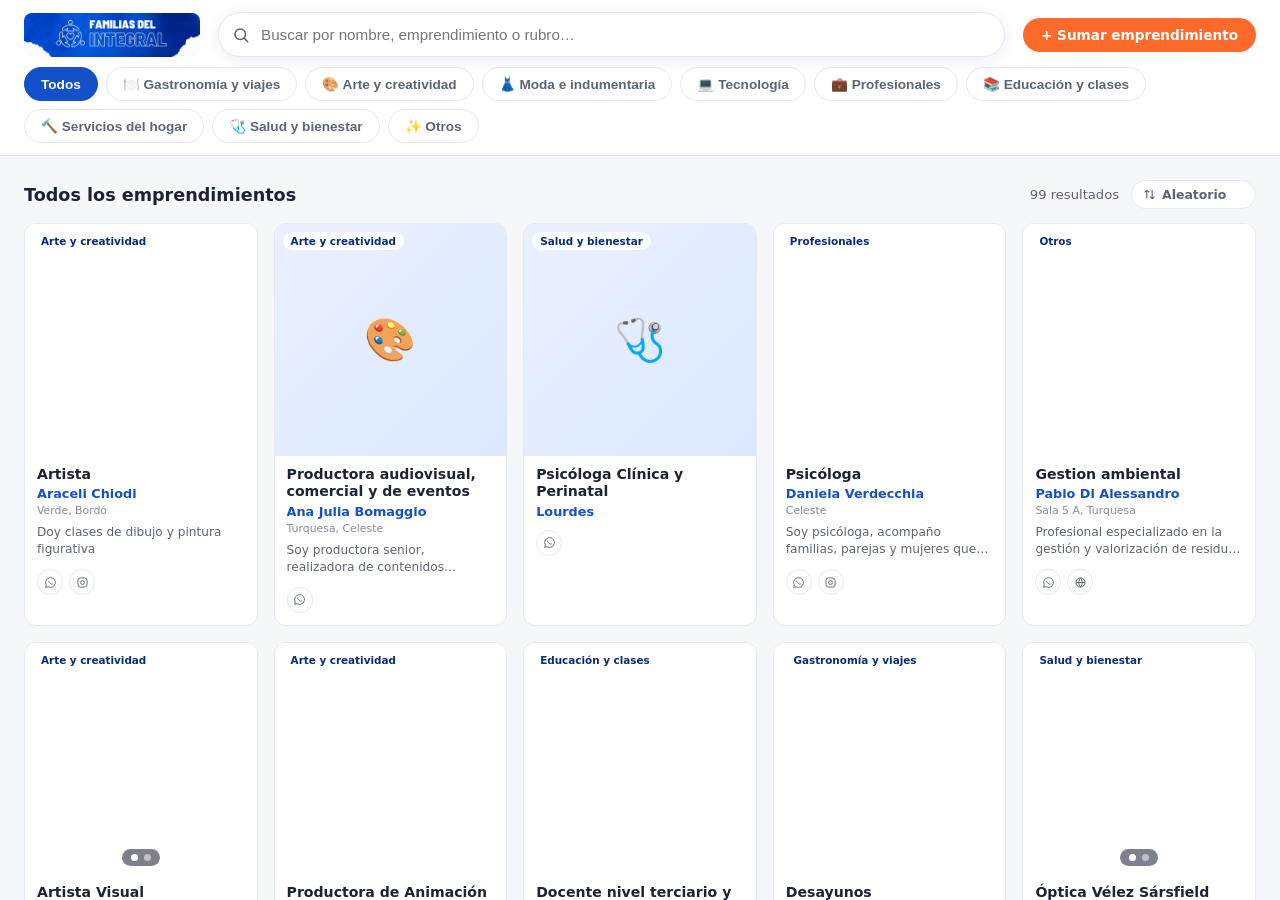
<file: index.html>
<!DOCTYPE html>
<html lang="es">
<head>
<meta charset="UTF-8">
<meta name="viewport" content="width=device-width, initial-scale=1.0">
<title>Familias del Integral</title>
<meta http-equiv="refresh" content="0; url=emprendimientos/">
<link rel="canonical" href="emprendimientos/">
<meta name="robots" content="noindex">
<style>
  :root{
    --blue-deep:#0a2a7a;
    --blue:#1450c9;
    --bg:#f5f7fb;
    --ink:#1c2333;
    --ink-soft:#5b6478;
  }
  *{box-sizing:border-box;}
  html,body{margin:0;padding:0;height:100%;}
  body{
    background:var(--bg);
    color:var(--ink);
    font-family:'Segoe UI',system-ui,-apple-system,Roboto,Helvetica,Arial,sans-serif;
    display:flex;
    align-items:center;
    justify-content:center;
    min-height:100vh;
    text-align:center;
    padding:24px;
  }
  .box p{color:var(--ink-soft);font-size:0.95rem;margin:4px 0;}
  .box a{color:var(--blue);font-weight:700;text-decoration:none;}
  .box a:hover{color:var(--blue-deep);}
</style>
</head>
<body>
  <div class="box">
    <p>Redirigiendo al directorio de la comunidad…</p>
    <p><a href="emprendimientos/">Si no fuiste redirigido, hacé clic acá</a></p>
  </div>
</body>
</html>
</file>
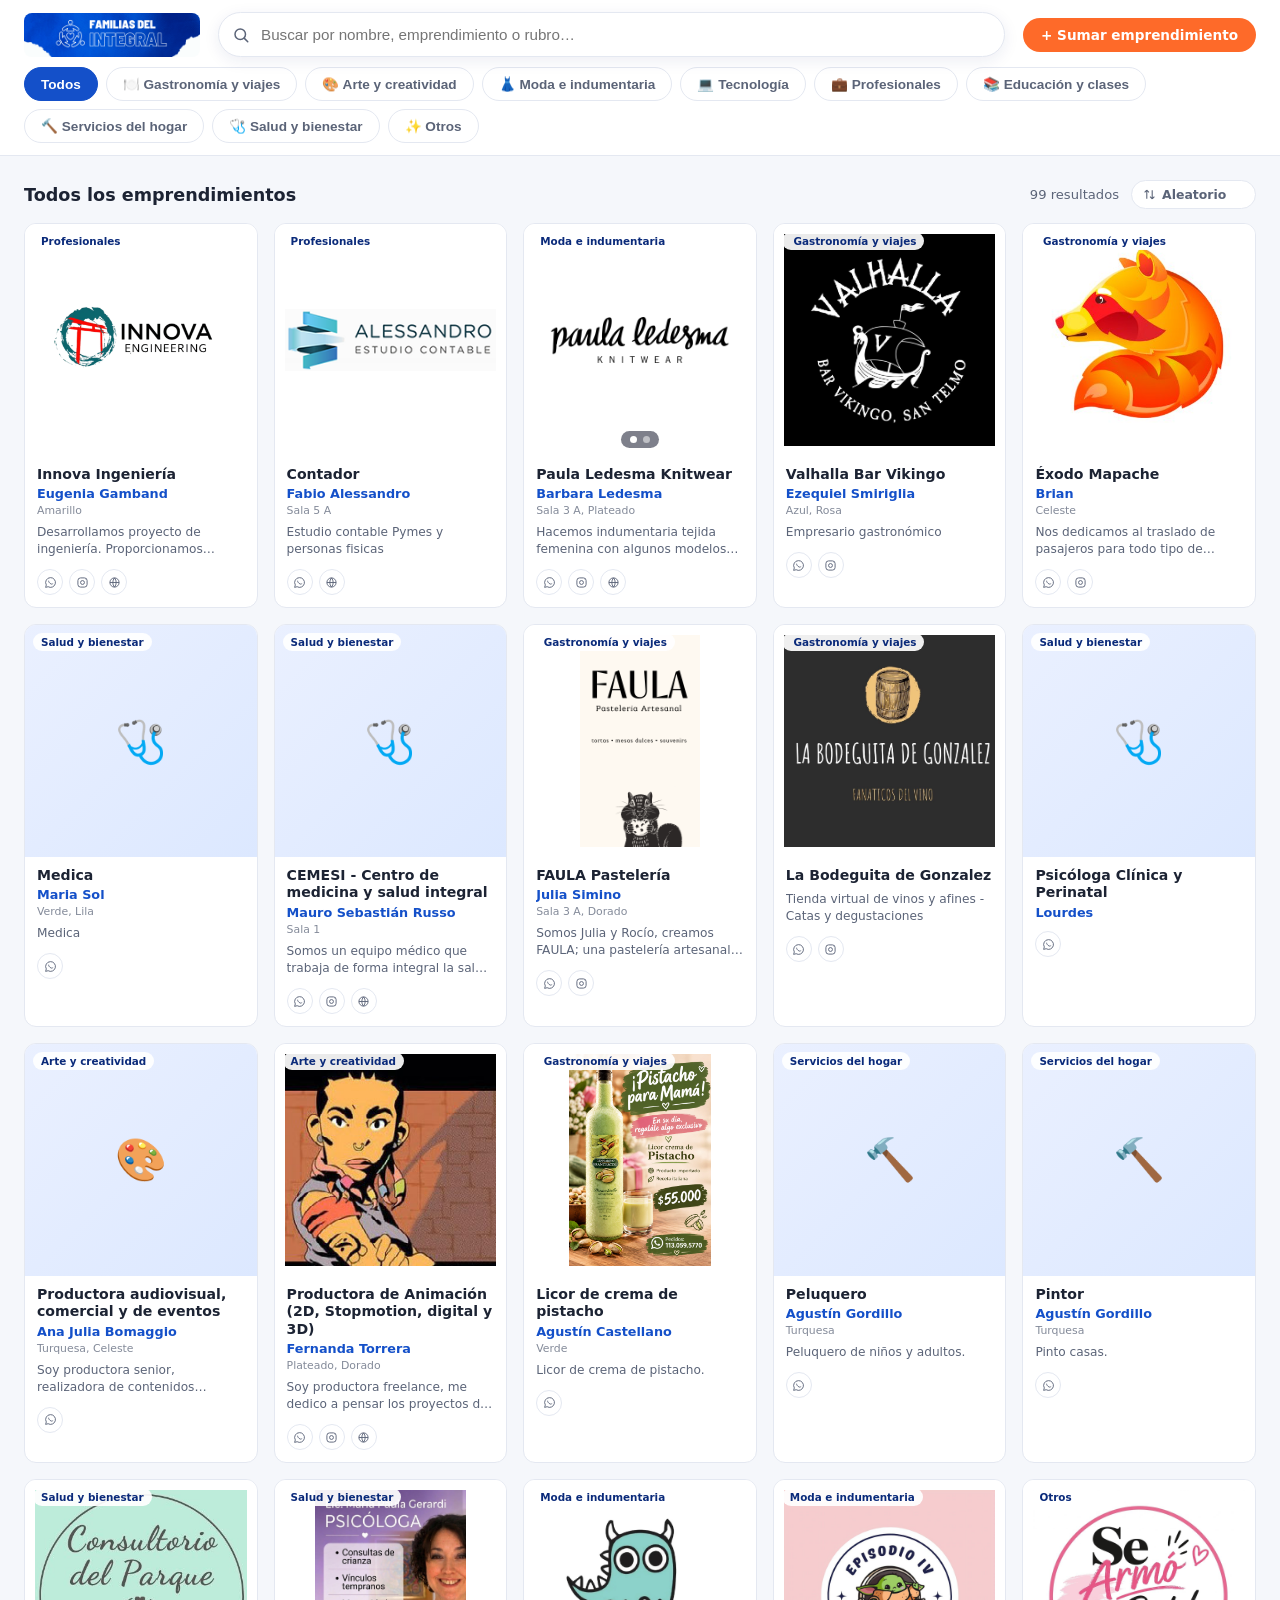
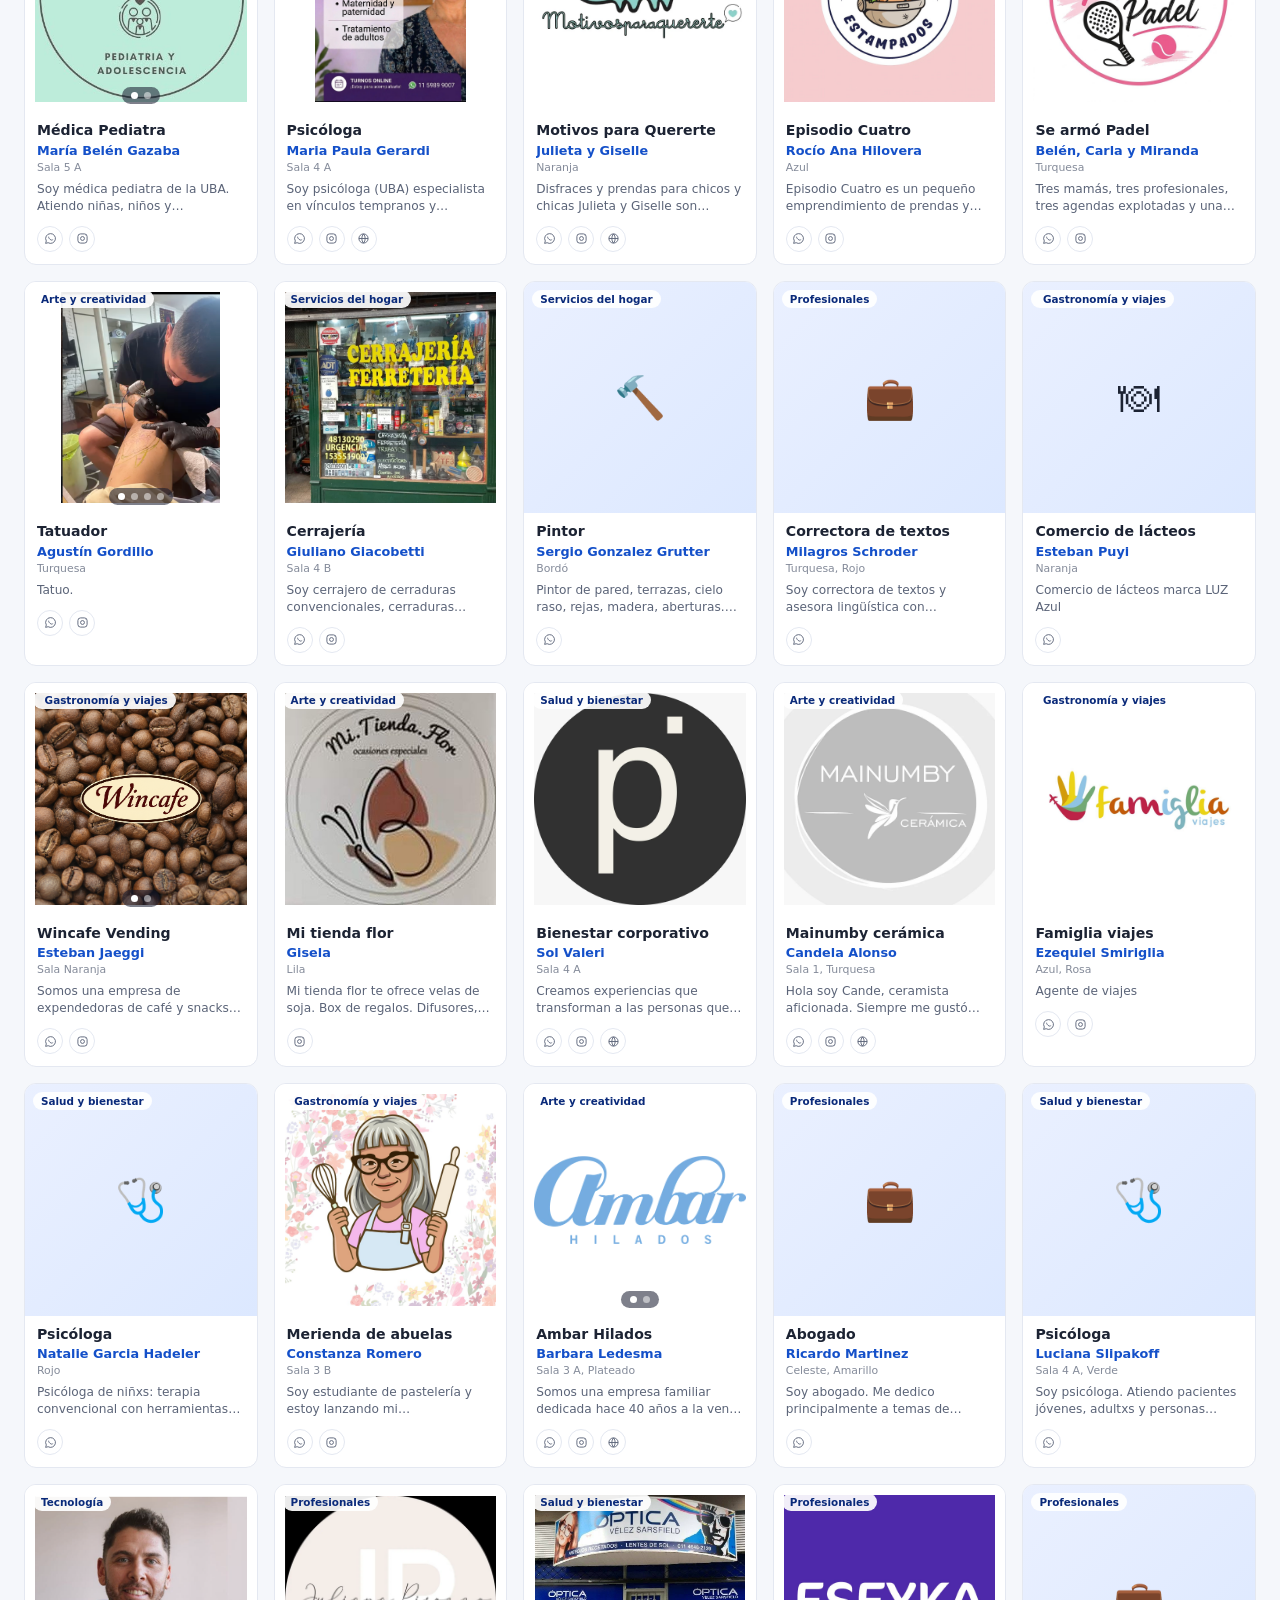
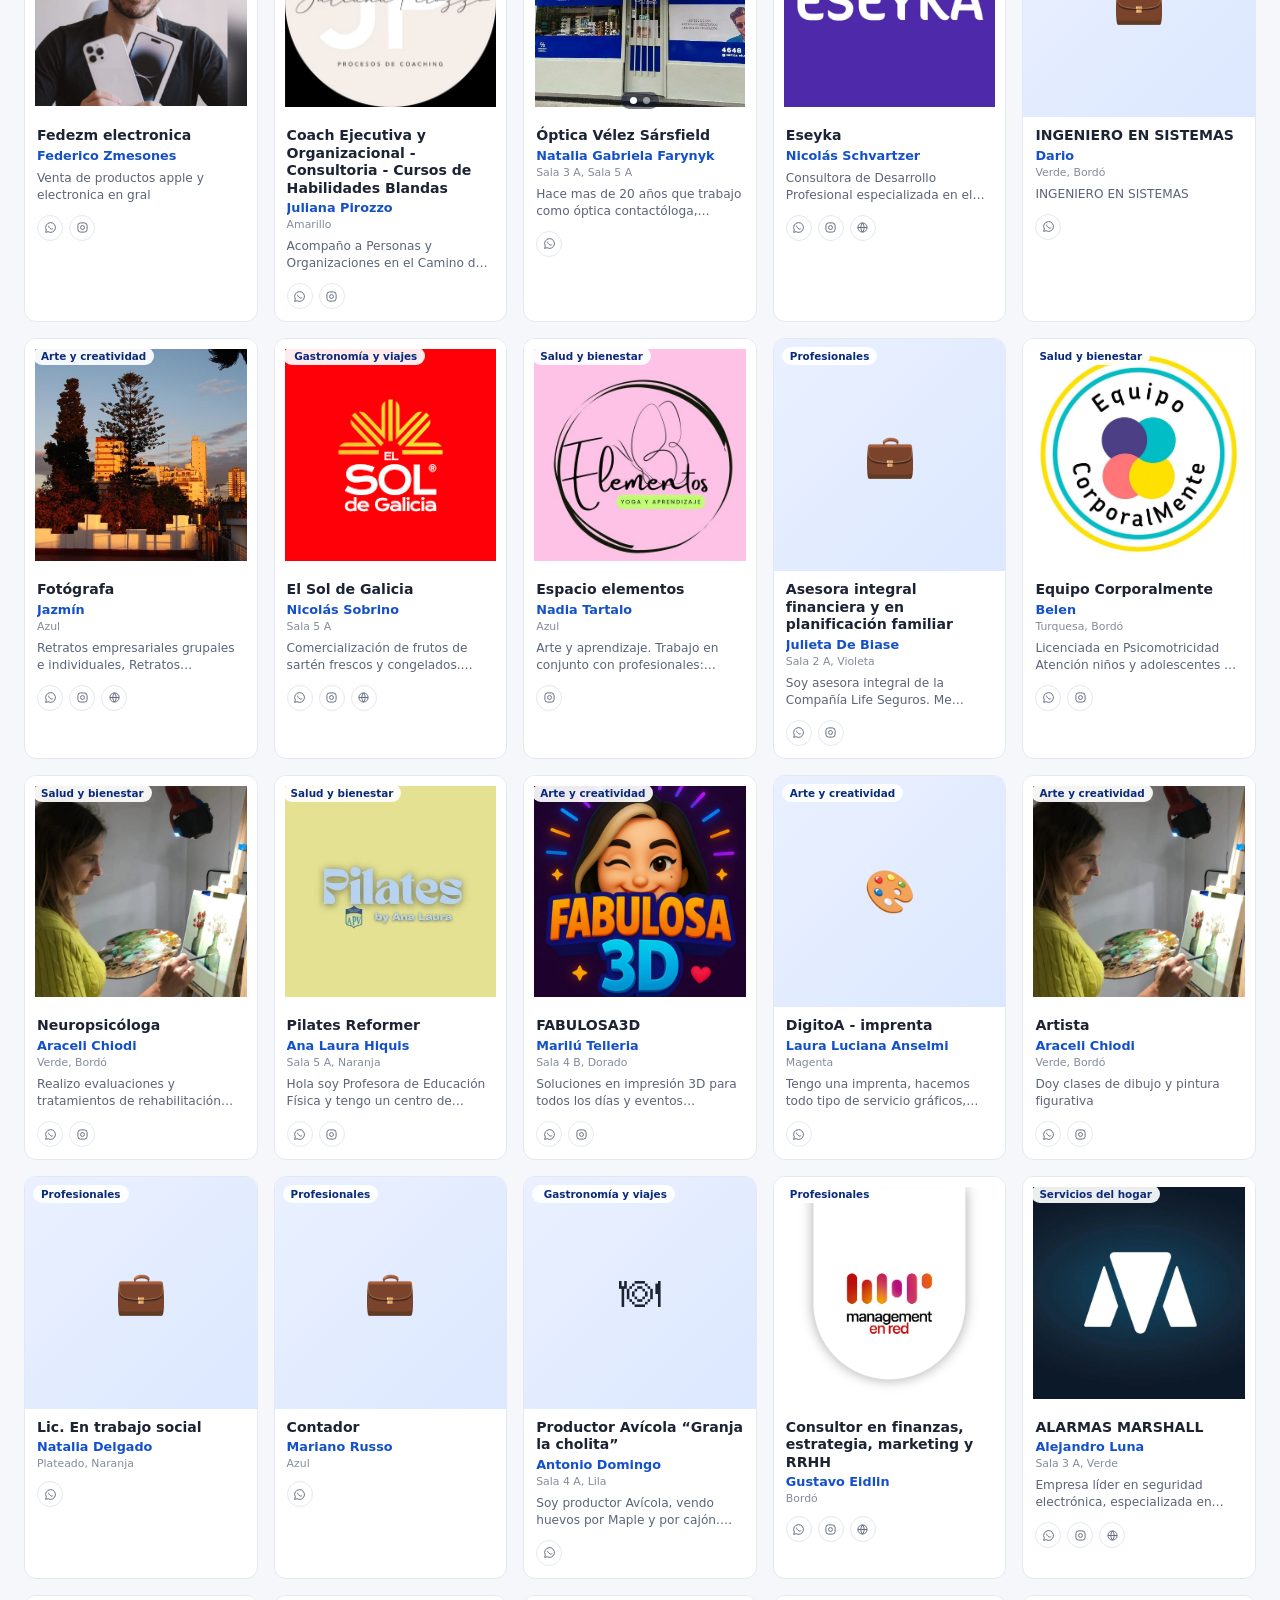
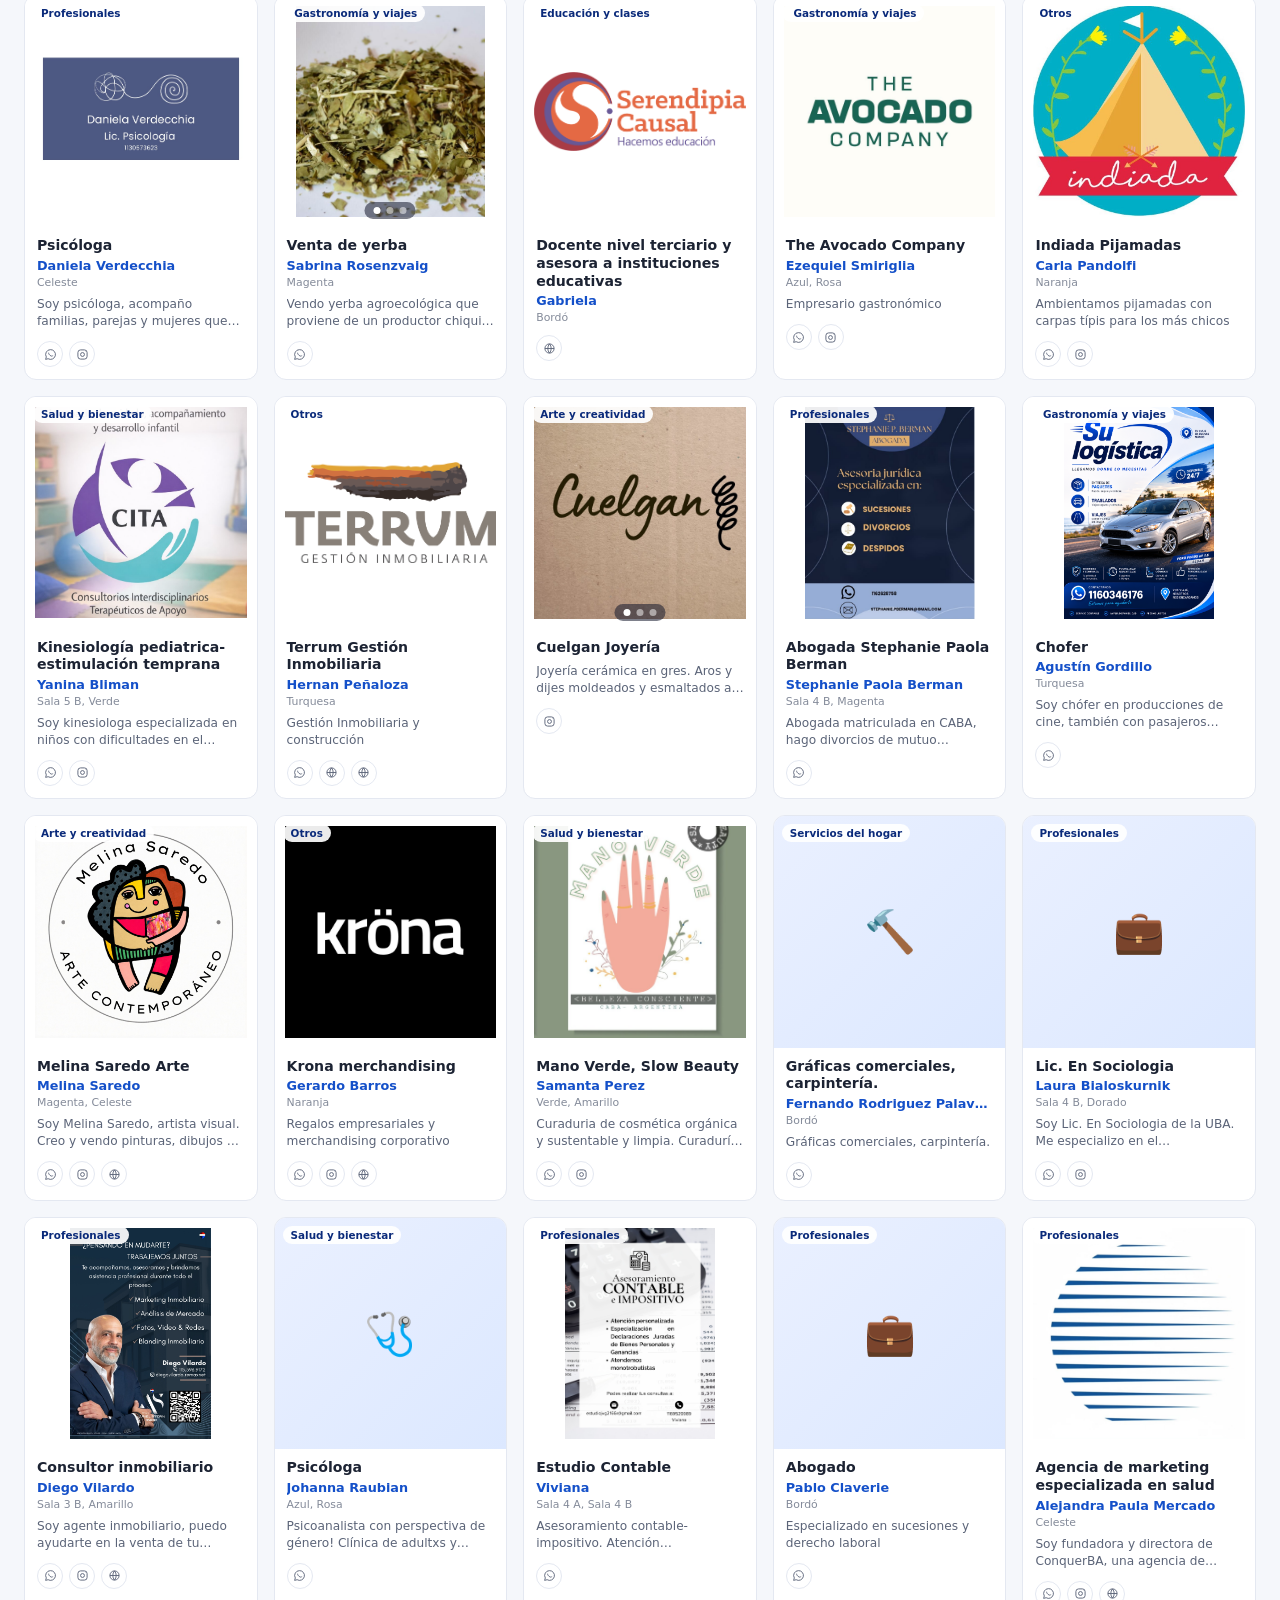
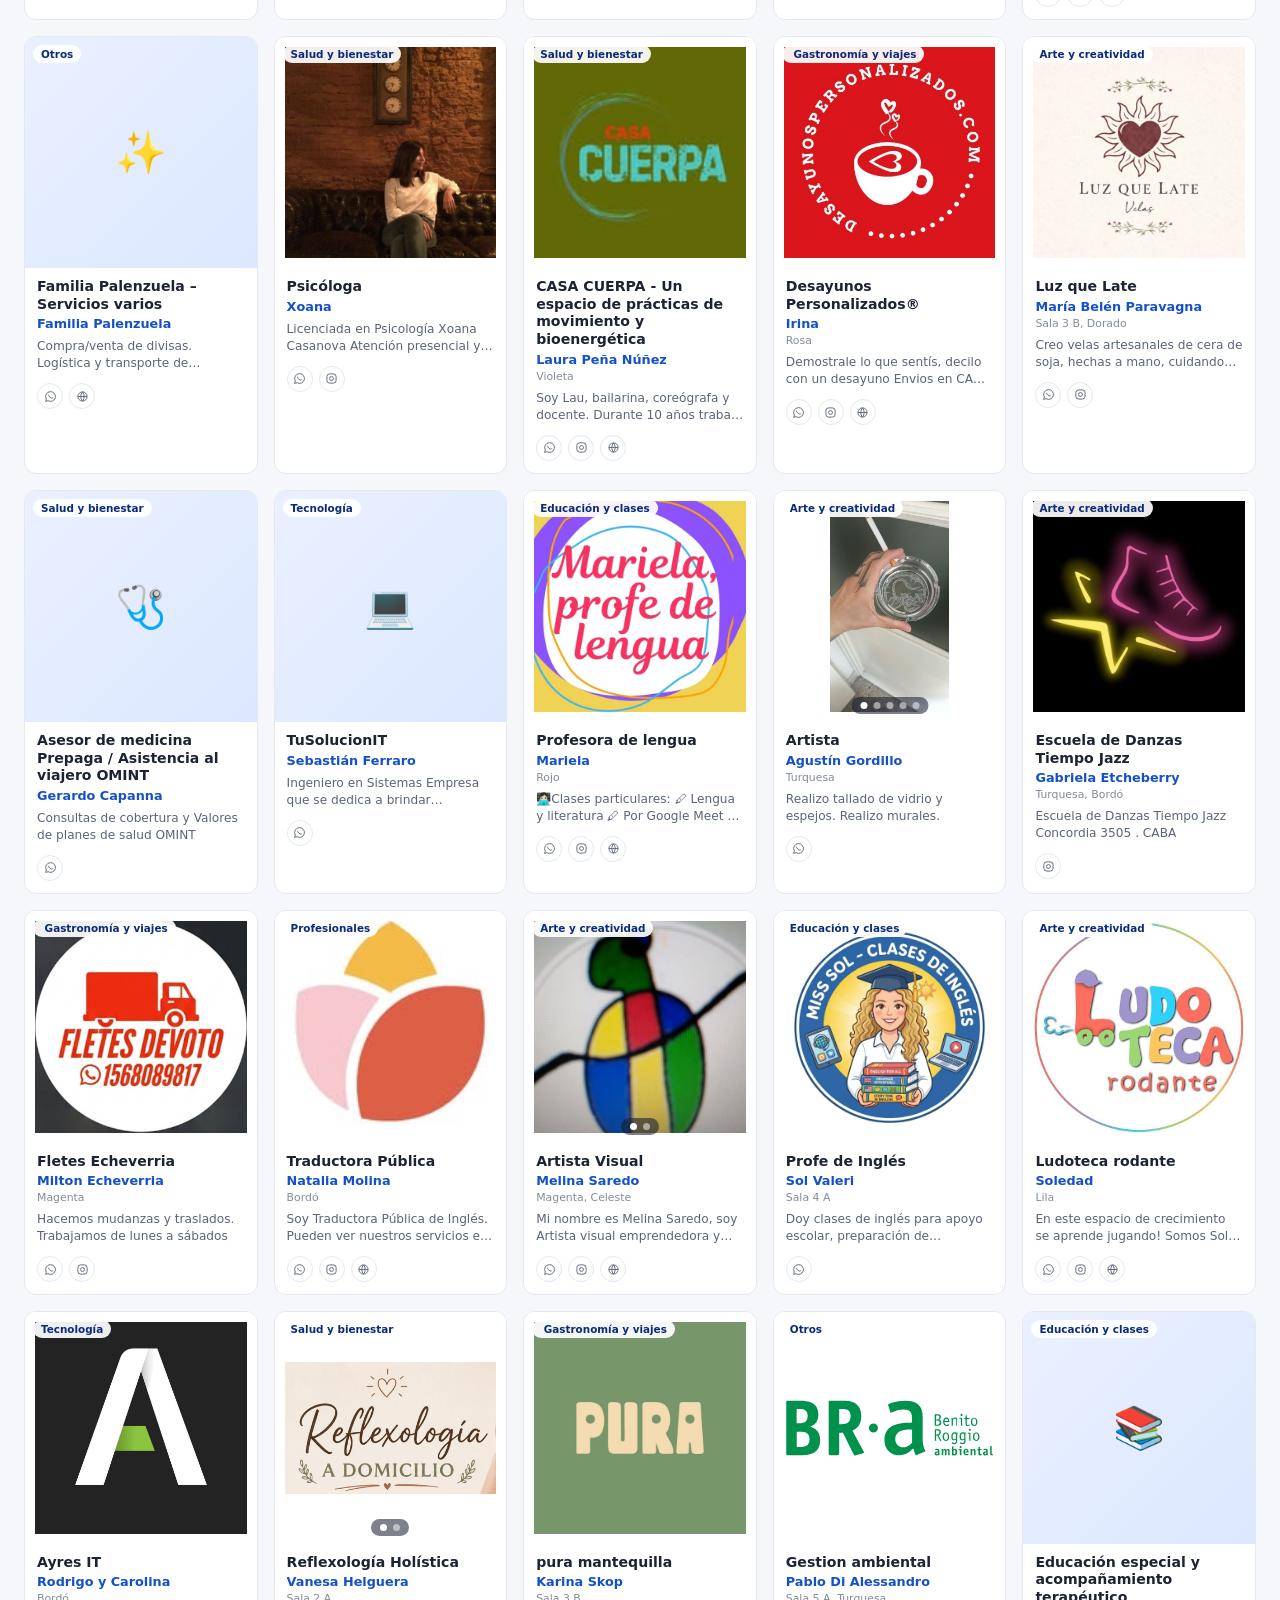
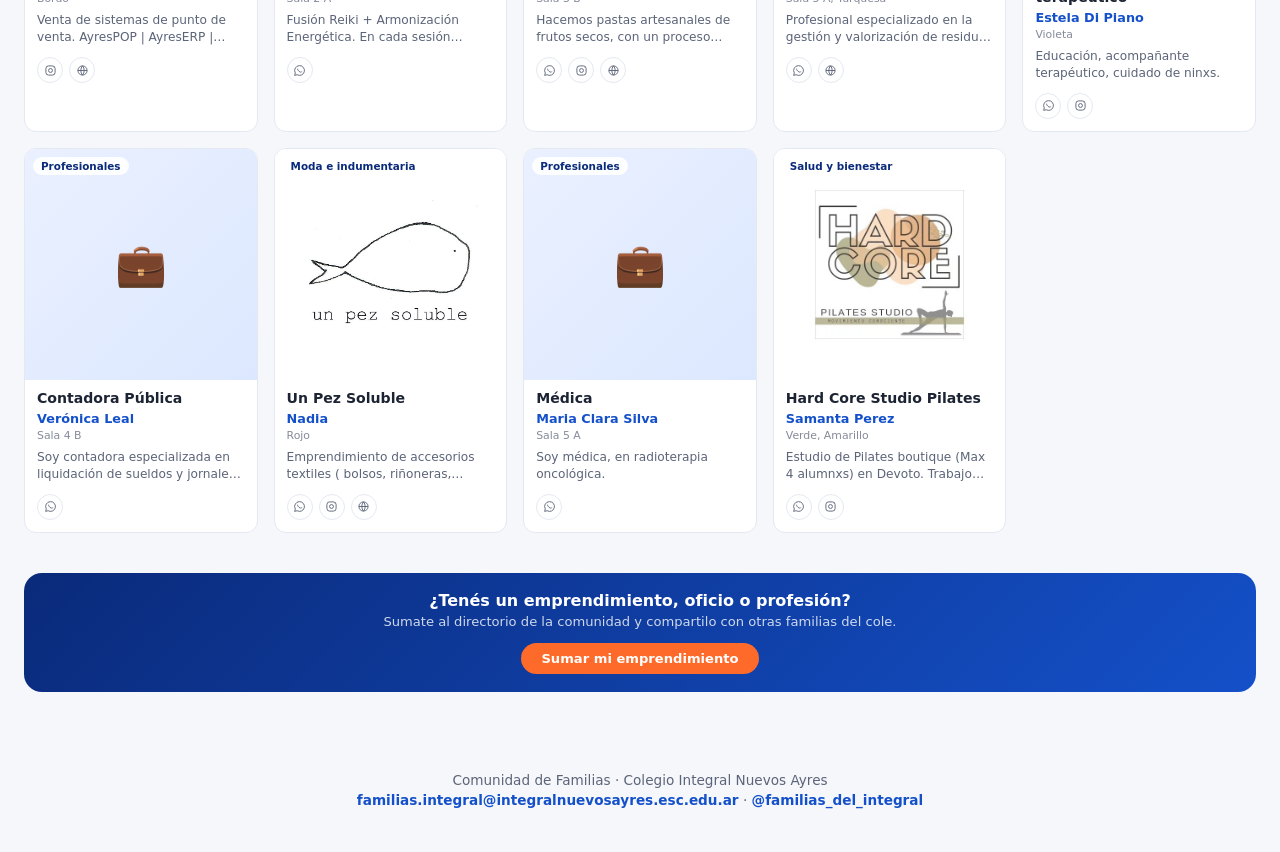
<file: emprendimientos/index.html>
<!DOCTYPE html>
<html lang="es">
<head>
<meta charset="UTF-8">
<meta name="viewport" content="width=device-width, initial-scale=1.0">
<title>Familias del Integral · Directorio de la comunidad</title>
<meta name="description" content="Emprendimientos, oficios y profesiones de la comunidad del Colegio Integral Nuevos Ayres.">
<link rel="icon" href="data:image/svg+xml,<svg xmlns=%22http://www.w3.org/2000/svg%22 viewBox=%220 0 100 100%22><text y=%22.9em%22 font-size=%2290%22>💙</text></svg>">
<link rel="stylesheet" href="style.css">
</head>
<body>

<header class="topbar">
  <div class="topbar__inner">
    <img class="topbar__logo" src="header.png" alt="Familias del Integral">
    <div class="search-wrap search-wrap--inline">
      <svg class="search-icon" viewBox="0 0 24 24" aria-hidden="true"><circle cx="11" cy="11" r="7" fill="none" stroke="currentColor" stroke-width="2"/><line x1="16.5" y1="16.5" x2="21" y2="21" stroke="currentColor" stroke-width="2" stroke-linecap="round"/></svg>
      <input id="search" type="text" placeholder="Buscar por nombre, emprendimiento o rubro…" autocomplete="off">
    </div>
    <a class="btn-primary btn-primary--sm" id="formLinkTop" href="#" target="_blank" rel="noopener">+ Sumar emprendimiento</a>
  </div>
  <div class="topbar__chips">
    <div id="chips" class="chips" role="tablist" aria-label="Filtrar por rubro">
      <!-- chips insertados por JS -->
    </div>
  </div>
</header>

<main class="page">

  <div class="section-row">
    <h2 id="sectionTitle" class="section-title">Todos los emprendimientos</h2>
    <div class="section-row__right">
      <p id="count" class="count"></p>
      <div class="sort-select-wrap">
        <svg class="sort-select-icon" viewBox="0 0 24 24" fill="none" stroke="currentColor" stroke-width="2" aria-hidden="true"><path d="M7 4v16M7 4 3 8M7 4l4 4"/><path d="M17 20V4M17 20l4-4M17 20l-4-4"/></svg>
        <select id="sortSelect" class="sort-select" aria-label="Ordenar resultados">
          <option value="random">Aleatorio</option>
          <option value="az">A → Z</option>
          <option value="za">Z → A</option>
        </select>
      </div>
    </div>
  </div>

  <section id="grid" class="grid" aria-live="polite">
    <!-- tarjetas insertadas por JS -->
  </section>

  <div id="empty" class="empty" hidden>
    <p>No encontramos resultados para tu búsqueda 🔍</p>
    <button id="clearFilters" class="btn-ghost">Ver todos</button>
  </div>

  <div id="loading" class="loading">
    <div class="spinner"></div>
    <p>Cargando el directorio…</p>
  </div>

  <section class="cta">
    <h2>¿Tenés un emprendimiento, oficio o profesión?</h2>
    <p>Sumate al directorio de la comunidad y compartilo con otras familias del cole.</p>
    <a class="btn-primary" id="formLink" href="#" target="_blank" rel="noopener">Sumar mi emprendimiento</a>
  </section>

</main>

<div id="modalOverlay" class="modal-overlay" hidden>
  <div class="modal" id="modal" role="dialog" aria-modal="true">
    <div class="modal__actions">
      <div class="share-menu-wrap">
        <button class="modal__action-btn" id="modalShare" aria-label="Compartir" aria-haspopup="true" aria-expanded="false">
          <svg viewBox="0 0 24 24" fill="none" stroke="currentColor" stroke-width="2"><circle cx="18" cy="5" r="2.5"/><circle cx="6" cy="12" r="2.5"/><circle cx="18" cy="19" r="2.5"/><path d="M8.2 10.8 15.8 6.4M8.2 13.2l7.6 4.4"/></svg>
        </button>
        <div class="share-menu" id="shareMenu" hidden>
          <button class="share-menu__item" id="shareCopyLink" type="button">
            <svg viewBox="0 0 24 24" fill="none" stroke="currentColor" stroke-width="2"><path d="M10 14a4 4 0 0 0 5.66 0l3-3a4 4 0 0 0-5.66-5.66l-1.5 1.5"/><path d="M14 10a4 4 0 0 0-5.66 0l-3 3a4 4 0 0 0 5.66 5.66l1.5-1.5"/></svg>
            Copiar link
          </button>
          <button class="share-menu__item" id="shareWhatsapp" type="button">
            <svg viewBox="0 0 24 24" fill="none" stroke="currentColor" stroke-width="1.7"><path d="M12 3a9 9 0 0 0-7.75 13.54L3 21l4.6-1.22A9 9 0 1 0 12 3Z"/><path d="M8.5 8.7c-.15.9.2 1.9.9 2.9.9 1.3 2 2.2 3.3 2.9 1 .5 1.9.7 2.6.4.4-.2.9-.7 1-1.1"/></svg>
            Compartir por WhatsApp
          </button>
        </div>
      </div>
      <button class="modal__action-btn" id="modalClose" aria-label="Cerrar">✕</button>
    </div>
    <div id="modalContent"></div>
  </div>
</div>

<div id="zoomOverlay" class="zoom-overlay" hidden>
  <div id="zoomImage" class="zoom-overlay__image"></div>
  <button class="zoom-overlay__close" id="zoomClose" aria-label="Cerrar">✕</button>
</div>

<footer class="footer">
  <p>Comunidad de Familias · Colegio Integral Nuevos Ayres</p>
  <p>
    <a href="mailto:familias.integral@integralnuevosayres.esc.edu.ar">familias.integral@integralnuevosayres.esc.edu.ar</a>
    ·
    <a href="https://www.instagram.com/familias_del_integral/" target="_blank" rel="noopener">@familias_del_integral</a>
  </p>
</footer>

<script src="script.js"></script>
</body>
</html>
</file>
<file: emprendimientos/style.css>
:root{
  --blue-deep:#0a2a7a;
  --blue:#1450c9;
  --blue-light:#2e6bef;
  --orange:#fe6a29;
  --bg:#f5f7fb;
  --card:#ffffff;
  --ink:#1c2333;
  --ink-soft:#5b6478;
  --border:#e4e8f1;
  --radius:18px;
  --shadow:0 4px 16px rgba(20,40,110,0.08);
  --shadow-hover:0 10px 28px rgba(20,40,110,0.14);
  font-family:'Segoe UI',system-ui,-apple-system,Roboto,Helvetica,Arial,sans-serif;
}

*{box-sizing:border-box;}
html,body{margin:0;padding:0;}
body{
  background:var(--bg);
  color:var(--ink);
  -webkit-font-smoothing:antialiased;
}
a{color:var(--blue);}
img{max-width:100%;display:block;}

/* ---------- TOPBAR (fijo, con logo + búsqueda + chips) ---------- */
.topbar{
  position:sticky;
  top:0;
  z-index:50;
  background:#fff;
  border-bottom:1px solid var(--border);
  padding:12px 24px;
}
.topbar__inner{
  max-width:1280px;
  margin:0 auto;
  display:flex;
  align-items:center;
  gap:18px;
}
.topbar__logo{
  height:44px;
  width:auto;
  flex-shrink:0;
  border-radius:8px;
}
.topbar__chips{
  max-width:1280px;
  margin:10px auto 0;
}

/* ---------- LAYOUT ---------- */
.page{
  max-width:1280px;
  margin:0 auto;
  padding:24px 24px 40px;
}

/* ---------- BÚSQUEDA ---------- */
.search-wrap{
  position:relative;
  max-width:520px;
}
.search-wrap--inline{
  flex:1;
  max-width:960px;
}
.search-wrap--inline #search{
  width:100%;
}
.search-icon{
  position:absolute;
  left:14px;
  top:50%;
  transform:translateY(-50%);
  width:18px;
  height:18px;
  color:var(--ink-soft);
}
#search{
  width:100%;
  padding:13px 16px 13px 42px;
  border-radius:999px;
  border:1px solid var(--border);
  background:var(--card);
  font-size:0.95rem;
  box-shadow:var(--shadow);
  outline:none;
  transition:box-shadow .15s ease, border-color .15s ease;
}
#search:focus{
  border-color:var(--blue-light);
  box-shadow:0 0 0 3px rgba(46,107,239,0.15);
}
.chips{
  display:flex;
  flex-wrap:wrap;
  gap:8px;
}
.chip{
  border:1px solid var(--border);
  background:var(--card);
  color:var(--ink-soft);
  padding:8px 16px;
  border-radius:999px;
  font-size:0.85rem;
  font-weight:600;
  cursor:pointer;
  transition:all .15s ease;
  white-space:nowrap;
}
.chip:hover{border-color:var(--blue-light);color:var(--blue);}
.chip.active{
  background:var(--blue);
  border-color:var(--blue);
  color:#fff;
}

.section-row{
  display:flex;
  align-items:center;
  justify-content:space-between;
  gap:12px;
  margin-bottom:14px;
}
.section-title{
  font-size:1.1rem;
  font-weight:800;
  color:var(--ink);
  margin:0;
}
.section-row__right{
  display:flex;
  align-items:center;
  gap:12px;
}
.count{
  color:var(--ink-soft);
  font-size:0.82rem;
  margin:0;
  white-space:nowrap;
}
.sort-select-wrap{
  position:relative;
  display:inline-flex;
  align-items:center;
}
.sort-select-icon{
  width:13px;
  height:13px;
  position:absolute;
  left:12px;
  color:var(--ink-soft);
  pointer-events:none;
}
.sort-select{
  appearance:none;
  border:1px solid var(--border);
  background:var(--card);
  color:var(--ink-soft);
  padding:6px 28px 6px 30px;
  border-radius:999px;
  font-size:0.78rem;
  font-weight:700;
  cursor:pointer;
  font-family:inherit;
  transition:all .15s ease;
}
.sort-select:hover{border-color:var(--blue-light);color:var(--blue);}

/* ---------- GRID / CARDS ---------- */
.grid{
  display:grid;
  grid-template-columns:repeat(auto-fill,minmax(220px,1fr));
  gap:16px;
}
.card{
  background:var(--card);
  border:1px solid var(--border);
  border-radius:12px;
  overflow:hidden;
  display:flex;
  flex-direction:column;
  cursor:pointer;
  transition:transform .15s ease, box-shadow .15s ease;
}
.card:hover{
  transform:translateY(-2px);
  box-shadow:var(--shadow-hover);
}
.card__media{
  width:100%;
  aspect-ratio:1/1;
  position:relative;
  background:#fff;
  display:flex;
  align-items:center;
  justify-content:center;
  overflow:hidden;
}
.card__media--empty{
  background:linear-gradient(135deg,#eaf0ff,#dce8ff);
}
.card__media img{
  width:100%;
  height:100%;
  object-fit:contain;
  padding:10px;
}
.card__media-fallback{
  font-size:2.6rem;
}
.card__category--overlay{
  position:absolute;
  top:8px;
  left:8px;
  font-size:0.65rem;
  font-weight:700;
  color:var(--blue-deep);
  background:rgba(255,255,255,0.92);
  padding:3px 8px;
  border-radius:999px;
}
.card__media-dots{
  position:absolute;
  bottom:8px;
  left:50%;
  transform:translateX(-50%);
  display:flex;
  align-items:center;
  gap:6px;
  padding:5px 9px;
  border-radius:999px;
  background:rgba(20,25,45,0.55);
}
.card__media-dots span{
  width:7px;
  height:7px;
  border-radius:50%;
  background:rgba(255,255,255,0.5);
}
.card__media-dots span:first-child{
  background:#fff;
}
.card__body{
  padding:10px 12px 12px;
  display:flex;
  flex-direction:column;
  gap:3px;
  flex:1;
}
.card__category{
  display:inline-block;
  align-self:flex-start;
  font-size:0.72rem;
  font-weight:700;
  color:var(--blue);
  background:#eaf0ff;
  padding:4px 10px;
  border-radius:999px;
}
.card__name{
  font-size:0.88rem;
  font-weight:800;
  margin:0;
  color:var(--ink);
  white-space:normal;
  overflow-wrap:break-word;
  line-height:1.25;
}
.card__person{
  font-size:0.8rem;
  font-weight:600;
  color:var(--blue);
  margin:0;
  white-space:nowrap;
  overflow:hidden;
  text-overflow:ellipsis;
}
.card__sala{
  font-size:0.68rem;
  color:var(--ink-soft);
  opacity:0.75;
}
.card__desc{
  font-size:0.76rem;
  color:var(--ink-soft);
  line-height:1.4;
  margin:4px 0 0;
  display:-webkit-box;
  -webkit-line-clamp:2;
  -webkit-box-orient:vertical;
  overflow:hidden;
}
.card__meta{
  font-size:0.76rem;
  color:var(--ink-soft);
  margin:2px 0 0;
}
.card__links{
  margin-top:8px;
  display:flex;
  gap:6px;
}
.card__link-icon{
  width:26px;
  height:26px;
  border-radius:50%;
  border:1px solid var(--border);
  display:flex;
  align-items:center;
  justify-content:center;
  color:var(--ink-soft);
  flex-shrink:0;
  text-decoration:none;
  transition:all .15s ease;
}
.card__link-icon svg{width:13px;height:13px;flex-shrink:0;}
.card__link-icon:hover{border-color:var(--blue-light);color:var(--blue);}
.card__link-icon--whatsapp:hover{border-color:#25D366;color:#1aa64c;}
.card__link-icon--instagram:hover{border-color:#d6249f;color:#c0198a;}

/* ---------- LINKS DEL MODAL (lista vertical con texto) ---------- */
.modal__links{
  display:flex;
  flex-direction:column;
  gap:10px;
  margin-top:4px;
}
.modal__link{
  display:flex;
  align-items:center;
  gap:8px;
  font-size:0.9rem;
  font-weight:600;
  text-decoration:none;
  color:var(--ink-soft);
  transition:color .15s ease;
}
.modal__link svg{width:17px;height:17px;flex-shrink:0;}
.modal__link:hover{color:var(--blue);}
.modal__link--whatsapp:hover{color:#1aa64c;}
.modal__link--instagram:hover{color:#c0198a;}

/* ---------- EMPTY / LOADING ---------- */
.empty,.loading{
  text-align:center;
  padding:60px 20px;
  color:var(--ink-soft);
}
.spinner{
  width:34px;height:34px;
  margin:0 auto 14px;
  border-radius:50%;
  border:3px solid var(--border);
  border-top-color:var(--blue);
  animation:spin .8s linear infinite;
}
@keyframes spin{to{transform:rotate(360deg);}}
.btn-ghost{
  margin-top:10px;
  background:none;
  border:1px solid var(--border);
  padding:9px 18px;
  border-radius:999px;
  cursor:pointer;
  font-weight:600;
  color:var(--blue);
}

/* ---------- CTA ---------- */
.cta{
  text-align:center;
  margin:40px 0 10px;
  padding:18px 24px;
  border-radius:var(--radius);
  background:linear-gradient(135deg,var(--blue-deep),var(--blue));
  color:#fff;
}
.cta h2{margin:0 0 4px;font-size:1rem;font-weight:700;}
.cta p{margin:0 0 14px;color:rgba(255,255,255,0.8);font-size:0.82rem;}
.cta .btn-primary{padding:8px 20px;font-size:0.82rem;}
.btn-primary{
  display:inline-block;
  background:var(--orange);
  color:#fff;
  font-weight:700;
  padding:12px 28px;
  border-radius:999px;
  text-decoration:none;
  font-size:0.95rem;
  transition:filter .15s ease;
}
.btn-primary:hover{filter:brightness(1.06);}
.btn-primary--sm{
  margin-left:auto;
  white-space:nowrap;
  padding:9px 18px;
  font-size:0.85rem;
}

/* ---------- FOOTER ---------- */
.footer{
  text-align:center;
  padding:26px 20px 40px;
  color:var(--ink-soft);
  font-size:0.85rem;
}
.footer a{color:var(--blue);text-decoration:none;font-weight:600;}
.footer p{margin:4px 0;}

/* ---------- MODAL ---------- */
.modal-overlay{
  position:fixed;
  inset:0;
  background:rgba(10,20,50,0.55);
  display:flex;
  align-items:center;
  justify-content:center;
  padding:24px;
  z-index:100;
  animation:fadeIn .15s ease;
}
.modal-overlay[hidden]{display:none;}
@keyframes fadeIn{from{opacity:0;}to{opacity:1;}}
.modal{
  background:var(--card);
  border-radius:var(--radius);
  max-width:560px;
  width:100%;
  max-height:88vh;
  overflow-y:auto;
  box-shadow:var(--shadow-hover);
  position:relative;
  animation:popIn .15s ease;
}
@keyframes popIn{from{transform:translateY(10px);opacity:0;}to{transform:translateY(0);opacity:1;}}
.modal__actions{
  position:absolute;
  top:14px;
  right:14px;
  display:flex;
  gap:8px;
  z-index:2;
}
.share-menu-wrap{
  position:relative;
}
.share-menu{
  position:absolute;
  top:42px;
  right:0;
  background:#fff;
  border:1px solid var(--border);
  border-radius:12px;
  box-shadow:var(--shadow-hover);
  padding:6px;
  display:flex;
  flex-direction:column;
  gap:2px;
  min-width:200px;
  z-index:5;
}
.share-menu[hidden]{display:none;}
.share-menu__item{
  display:flex;
  align-items:center;
  gap:10px;
  padding:9px 12px;
  border:none;
  background:none;
  border-radius:8px;
  font-size:0.85rem;
  font-weight:600;
  color:var(--ink);
  cursor:pointer;
  text-align:left;
  white-space:nowrap;
  font-family:inherit;
  transition:background .15s ease;
}
.share-menu__item svg{width:17px;height:17px;flex-shrink:0;color:var(--ink-soft);}
.share-menu__item:hover{background:var(--bg);}
.share-menu__item:hover svg{color:var(--blue);}
#shareWhatsapp:hover svg{color:#1aa64c;}
.modal__action-btn{
  width:34px;
  height:34px;
  border-radius:50%;
  border:none;
  background:rgba(255,255,255,0.9);
  color:var(--ink);
  font-size:1.1rem;
  line-height:1;
  cursor:pointer;
  display:flex;
  align-items:center;
  justify-content:center;
  box-shadow:0 2px 8px rgba(20,40,110,0.18);
  transition:all .15s ease;
}
.modal__action-btn svg{width:16px;height:16px;}
.modal__action-btn:hover{background:#fff;color:var(--blue);}

/* ---------- TOAST (confirmación al copiar el link) ---------- */
.toast{
  position:fixed;
  left:50%;
  bottom:24px;
  transform:translateX(-50%) translateY(20px);
  background:var(--ink);
  color:#fff;
  padding:10px 20px;
  border-radius:999px;
  font-size:0.85rem;
  font-weight:600;
  box-shadow:0 4px 16px rgba(0,0,0,0.25);
  opacity:0;
  pointer-events:none;
  transition:opacity .2s ease, transform .2s ease;
  z-index:300;
  white-space:nowrap;
}
.toast.show{
  opacity:1;
  transform:translateX(-50%) translateY(0);
}
.modal__media{
  position:relative;
  width:100%;
  aspect-ratio:4/3;
  background:#fff;
  display:flex;
  align-items:center;
  justify-content:center;
  overflow:hidden;
  border-radius:var(--radius) var(--radius) 0 0;
}
.modal__media--empty{
  background:linear-gradient(135deg,#eaf0ff,#dce8ff);
}
.modal__media img{
  width:100%;
  height:100%;
  object-fit:contain;
  padding:16px;
}
.modal__media .card__media-fallback{
  font-size:4.6rem;
}
.modal__media-nav{
  position:absolute;
  top:50%;
  transform:translateY(-50%);
  width:44px;
  height:44px;
  border:none;
  border-radius:50%;
  background:var(--blue-deep);
  color:#fff;
  font-size:1.8rem;
  font-weight:700;
  line-height:1;
  display:flex;
  align-items:center;
  justify-content:center;
  cursor:pointer;
  box-shadow:0 4px 14px rgba(10,42,122,0.35);
  transition:background .15s ease, transform .15s ease;
}
.modal__media-nav:hover{
  background:var(--blue);
  transform:translateY(-50%) scale(1.06);
}
.modal__media-nav--prev{ left:14px; }
.modal__media-nav--next{ right:14px; }
.modal__media-dots{
  position:absolute;
  bottom:12px;
  left:50%;
  transform:translateX(-50%);
  display:flex;
  gap:6px;
}
.modal__media-dot{
  width:7px;
  height:7px;
  border-radius:50%;
  background:rgba(20,40,110,0.25);
  cursor:pointer;
  transition:background .15s ease, transform .15s ease;
}
.modal__media-dot.active{
  background:var(--blue);
  transform:scale(1.2);
}
.modal__body{
  padding:22px 24px 26px;
  display:flex;
  flex-direction:column;
  gap:10px;
}
.modal__body .card__name{
  font-size:1.3rem;
  white-space:normal;
  overflow:visible;
  text-overflow:unset;
}
.modal__body .card__person{
  font-size:0.95rem;
  font-weight:700;
  white-space:normal;
  overflow:visible;
  text-overflow:unset;
}
.modal__body .card__sala{
  font-size:0.8rem;
}
.modal__desc{
  font-size:0.95rem;
  color:var(--ink-soft);
  line-height:1.55;
  margin:2px 0 0;
  white-space:pre-line;
}

/* ---------- ZOOM DE FOTO (dentro del modal) ---------- */
.zoom-overlay{
  position:fixed;
  inset:0;
  background:rgba(10,20,50,0.85);
  display:flex;
  align-items:center;
  justify-content:center;
  z-index:200;
  cursor:zoom-out;
  padding:40px;
}
.zoom-overlay[hidden]{display:none;}
.zoom-overlay__image{
  width:100%;
  height:100%;
  background-size:contain;
  background-position:center;
  background-repeat:no-repeat;
  box-shadow:0 10px 40px rgba(0,0,0,0.4);
  border-radius:8px;
}
.zoom-overlay__close{
  position:fixed;
  top:20px;
  right:24px;
  width:40px;
  height:40px;
  border-radius:50%;
  border:none;
  background:rgba(255,255,255,0.9);
  color:var(--ink);
  font-size:1.2rem;
  cursor:pointer;
  display:flex;
  align-items:center;
  justify-content:center;
  z-index:201;
}

/* ---------- RESPONSIVE ---------- */
@media (max-width:720px){
  .topbar{position:static;}
  .topbar__inner{flex-wrap:wrap;}
  .search-wrap--inline{order:2;flex:1 1 100%;max-width:none;}
  .btn-primary--sm{order:3;margin-left:0;}
  .chips{
    flex-wrap:nowrap;
    overflow-x:auto;
    -webkit-overflow-scrolling:touch;
    scrollbar-width:none;
    padding-bottom:2px;
  }
  .chips::-webkit-scrollbar{display:none;}
  .chip{
    padding:6px 12px;
    font-size:0.78rem;
    flex-shrink:0;
  }
}
@media (max-width:560px){
  .grid{grid-template-columns:repeat(2,1fr);}
}
@media (max-width:380px){
  .grid{grid-template-columns:1fr;}
}
</file>
